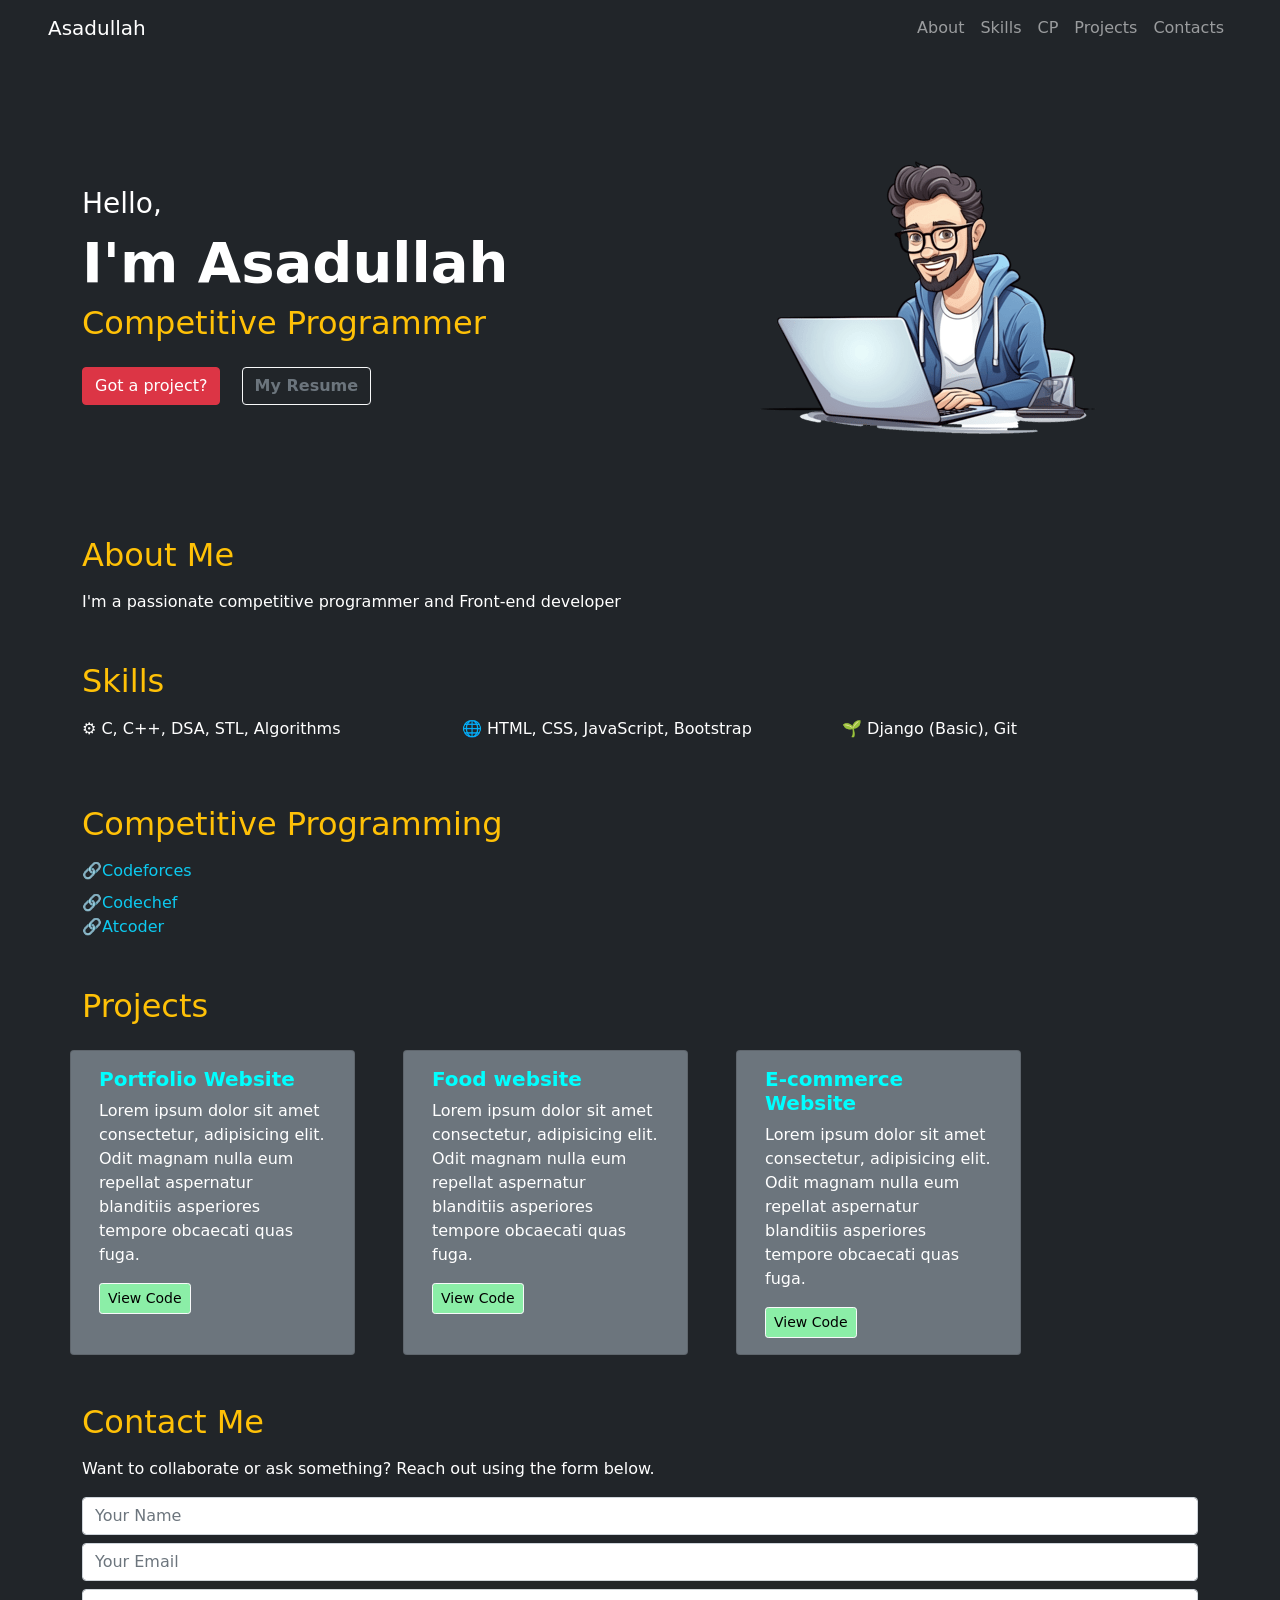
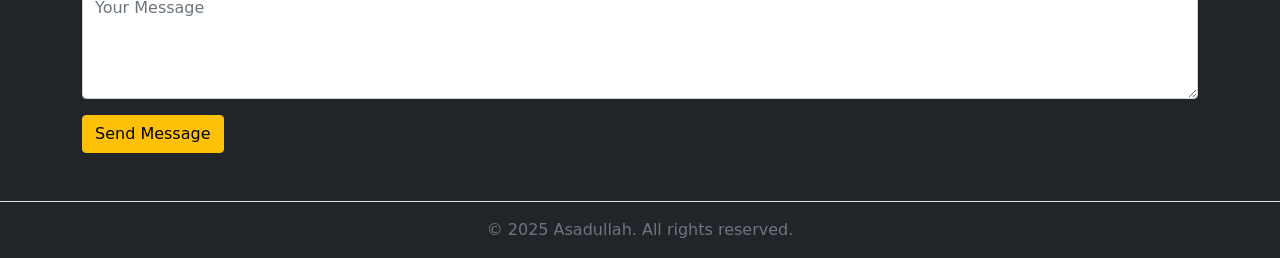
<file: index.html>
<!DOCTYPE html>
<html lang="en">
<head>
    <meta charset="UTF-8">
    <meta name="viewport" content="width=device-width, initial-scale=1.0">
    <title>Portfolio</title>
    <link rel="stylesheet" href="bootstrap-5.0.2-dist/css/bootstrap.min.css">
    <link rel="stylesheet" href="style.css">
</head>
<body class=" bg-dark text-white">
    <!-- navbar  -->
    <nav class="navbar navbar-expand-lg navbar-dark bg-dark px-5">
        <a class="navbar-brand" href="#">Asadullah</a>
         <button class="navbar-toggler" type="button" data-bs-toggle="collapse" data-bs-target="#navbarnav">
            <span class="navbar-toggler-icon"></span>
         </button>
        <div class="collapse navbar-collapse justify-content-end" id="navbarnav">
            <ul class="navbar-nav">
                <li class="nav-item"><a class="nav-link" href="#about">About</a></li>
                <li class="nav-item"><a class="nav-link" href="#skills">Skills</a></li>
                <li class="nav-item"><a class="nav-link" href="#cp">CP</a></li>
                <li class="nav-item"><a class="nav-link" href="#projects">Projects</a></li>
                <li class="nav-item"><a class="nav-link" href="#contacts">Contacts</a></li>
            </ul>
        </div>
    </nav>
    <!-- main  -->
    <section class="container text-center my-5">
        <div class="row align-items-center">
            <div class="col-md-6 text-md-start">
                <h3>Hello,</h3>
                <h1 class="display-4 fw-bold">I'm Asadullah</h1>
                <h2 class="text-warning">Competitive Programmer</h2>
                <div class="mt-4">
                    <a href="#" class="btn btn-danger me-3">Got a project?</a>
                    <a href="#" class="btn btn-outline-light text-muted fw-bold">My Resume</a>
                </div>
            </div>
            <div class="col-md-6 mt-4 ">
                <img src="images/programmer.png" alt="My photo">
            </div>
        </div>
    </section>
    <!-- about  -->
    <section class="container my-5" id="about">
        <h2 class="text-warning mb-3">About Me</h2>
        <p> I'm a passionate competitive programmer and Front-end developer</p>
    </section>
    <!-- skills  -->
    <section class="container my-5" id="skills">
        <h2 class="text-warning mb-3">Skills</h2>
        <div class="row">
            <div class="col-md-4"><p>⚙️ C, C++, DSA, STL, Algorithms</p></div>
            <div class="col-md-4"><p>🌐 HTML, CSS, JavaScript, Bootstrap</p></div>
            <div class="col-md-4"><p>🌱 Django (Basic), Git</p></div>
        </div>
    </section>
    <!-- cp profiles  -->
     <section class="container my-5" id="cp">
        <h2 class="text-warning mb-3">Competitive Programming</h2>
        <ul class="list-unstyled text-muted">
            <li><a href="https://codeforces.com/profile/AsadGalib"  target="_blank" class="text-info text-decoration-none d-inline-block mb-2">🔗Codeforces</a></li>
            <li><a href="https://www.codechef.com/users/asad_galib" target="_blank" class="text-info text-decoration-none d-inline-bloc mb-2">🔗Codechef</a></li>
            <li><a href="https://atcoder.jp/users/asad_galib" target="_blank" class="text-info text-decoration-none d-inline-bloc mb-2 ">🔗Atcoder</a></li>
        </ul>
     </section>
    <!-- projects -->
    <section class="container my-5" id="projects">
        <h2 class="text-warning mb-4">Projects</h2>
        <div class="row g-4 gap-5">
            <div class="col-md-3 card bg-secondary text-white">
                    <div class="card-body ">
                        <h5 class="card-title fw-bold">Portfolio Website</h5>
                        <p>Lorem ipsum dolor sit amet consectetur, adipisicing elit. Odit magnam nulla eum repellat aspernatur blanditiis asperiores tempore obcaecati quas fuga.</p>
                        <a href="#" class="btn btn-light btn-sm card-button">View Code</a>
                </div>
            </div>
            <div class="col-md-3 card bg-secondary text-white">
                    <div class="card-body">
                        <h5 class="card-title fw-bold">Food website</h5>
                        <p>Lorem ipsum dolor sit amet consectetur, adipisicing elit. Odit magnam nulla eum repellat aspernatur blanditiis asperiores tempore obcaecati quas fuga.</p>
                        <a href="#" class="btn btn-light btn-sm card-button">View Code</a>
                </div>
            </div>
            <div class="col-md-3 card bg-secondary text-white">
                    <div class="card-body">
                        <h5 class="card-title fw-bold">E-commerce Website</h5>
                        <p>Lorem ipsum dolor sit amet consectetur, adipisicing elit. Odit magnam nulla eum repellat aspernatur blanditiis asperiores tempore obcaecati quas fuga.</p>
                        <a href="#" class="btn btn-light btn-sm card-button">View Code</a>
                </div>
            </div>

        </div>

    </section>
    <!-- contact  -->
     <section class="container my-5" id="contacts">
        <h2 class="text-warning mb-3">Contact Me</h2>
        <p>Want to collaborate or ask something? Reach out using the form below.</p>
        <form action="">
            <input type="text" class="form-control my-2" placeholder="Your Name">
            <input type="email" class="form-control my-2" placeholder="Your Email">
            <textarea name="" class="form-control my-2" rows="4" placeholder="Your Message" id=""></textarea>
            <button type="submit" class="btn btn-warning mt-2">Send Message</button>
        </form>
     </section>
     <!-- footer  -->
     <footer class="text-center text-muted py-3 border-top mt-5">
        &copy; 2025 Asadullah. All rights reserved.
     </footer>

    <script src="bootstrap-5.0.2-dist/js/bootstrap.min.js"></script>
</body>

</html>
</file>
<file: style.css>
.body{
    font-family: Arial, Helvetica, sans-serif;
}
.html{
    scroll-behavior: smooth;
}
.card-title{
    color: aqua;
}
.card-button{
    background-color: rgb(139, 238, 167);
}
</file>
